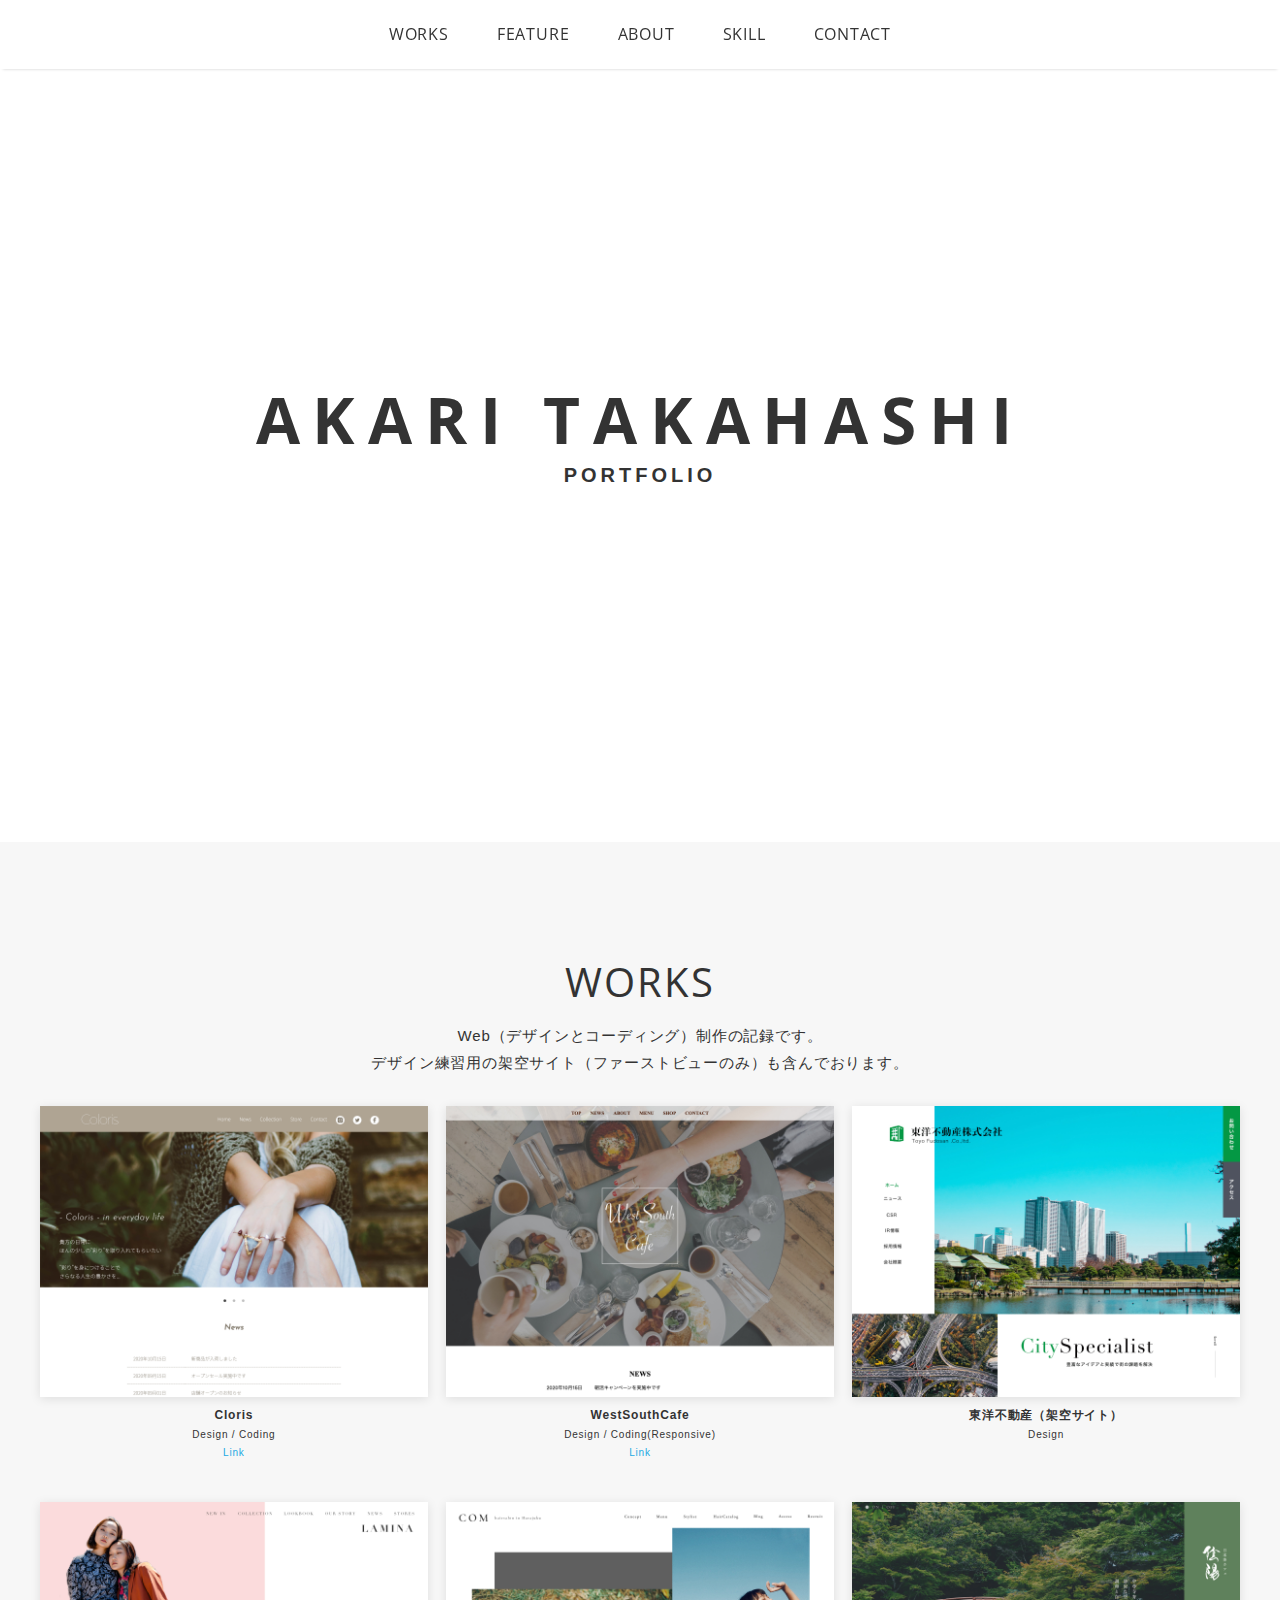
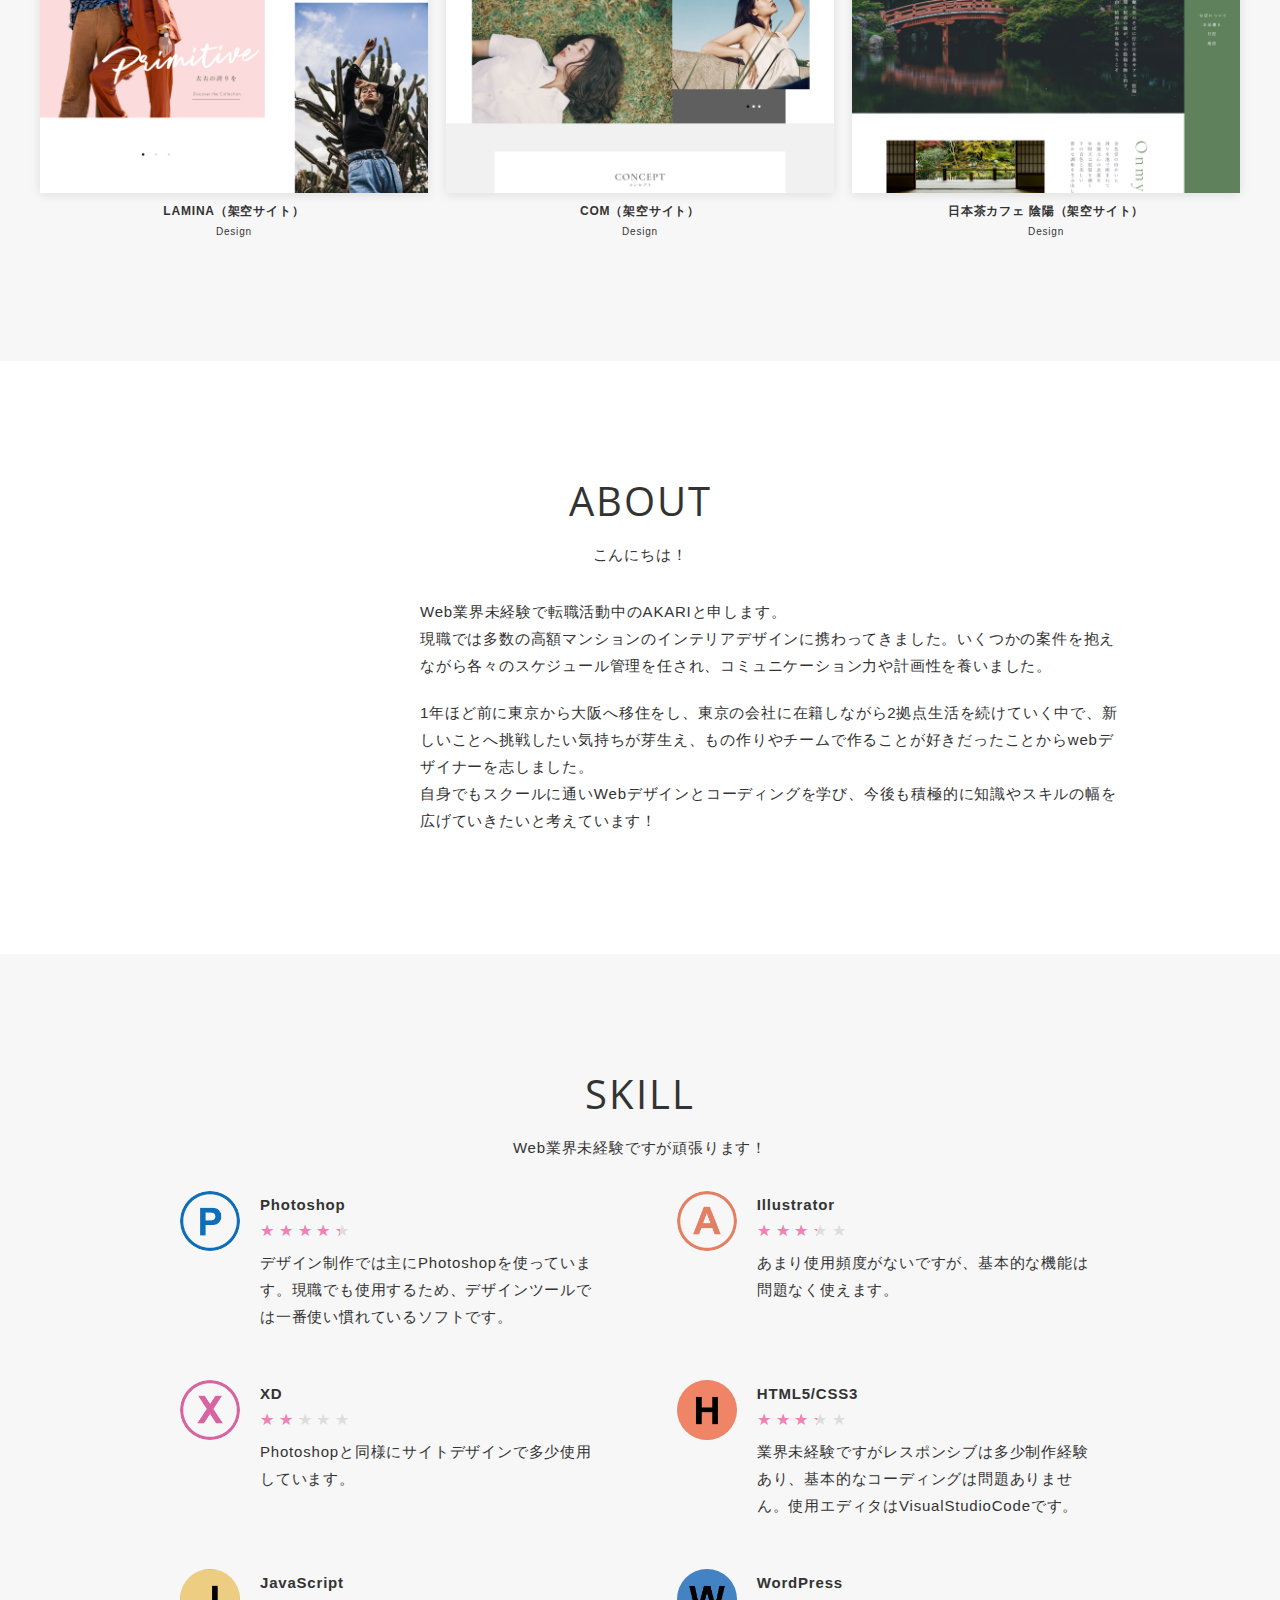
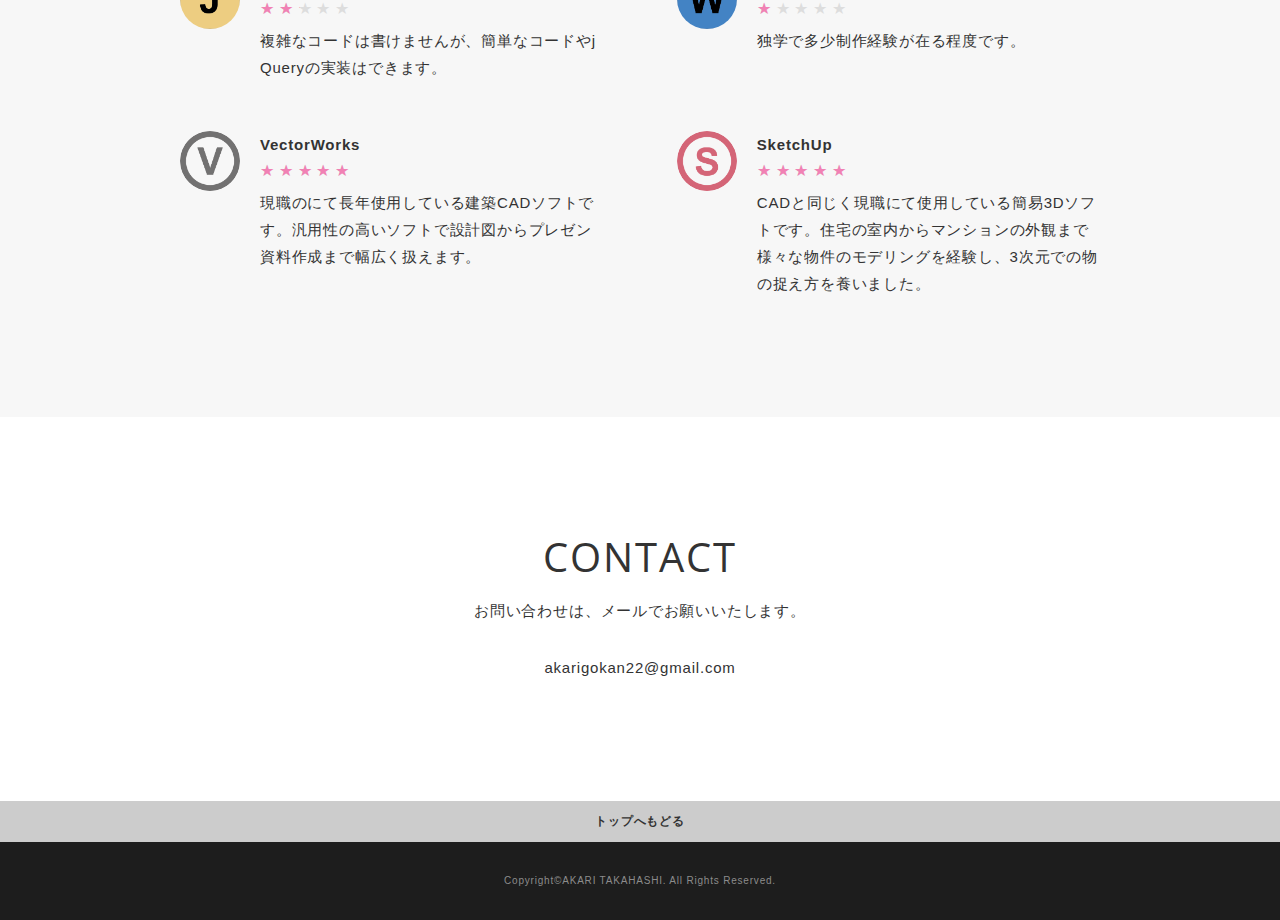
<file: index.html>
<!DOCTYPE html>
<html>

<head>
  <meta charset="utf-8">
  <meta name="viewport" content="width=device-width,initial-scale=1.0,user-scalable=no">
  <meta property='og:type' content='website'>
  <meta property='og:title' content='Webデザイナー志望 AKARI TAKAHASHIのポートフォリオ'>
  <meta property='og:url' content='URLが入る'>
  <meta property='og:description' content='Webデザイナー志望 AKARI TAKAHASHIのポートフォリオです！'>
  <meta property="og:image" content="img/ogp.png">
  <meta name="description" content="Webデザイナー志望 AKARI TAKAHASHIのポートフォリオです！" />
  <title>Webデザイナー志望 AKARI TAKAHASHIのポートフォリオ</title>
  <link href="https://fonts.googleapis.com/css?family=Open+Sans:700" rel="stylesheet">
  <link href="css/reset.css" media="all" rel="stylesheet" type="text/css" />
  <link href="css/photoswipe/photoswipe.css" media="all" rel="stylesheet" type="text/css" />
  <link href="css/photoswipe/default-skin/default-skin.css" media="all" rel="stylesheet" type="text/css" />
  <link href="css/style.css" media="all" rel="stylesheet" type="text/css" />
  <link rel="shortcut icon" href="img/favicon.ico" />
  <link rel=”canonical” href=”URLが入る” />
</head>

<body>
  <div class="wrapper">

    <!-- .gnav -->
    <nav class="gnav" class="fixed">
      <ul class="gnav-list">
        <li class="gnav-item"><a class="gnav-link" href="#works-section">WORKS</a></li>
        <li class="gnav-item"><a class="gnav-link" href="#feature-section">FEATURE</a></li>
        <li class="gnav-item"><a class="gnav-link" href="#about-section">ABOUT</a></li>
        <li class="gnav-item"><a class="gnav-link" href="#skill-section">SKILL</a></li>
        <li class="gnav-item"><a class="gnav-link" href="#contact-section">CONTACT</a></li>
      </ul>
    </nav>
    <!-- /.gnav -->

    <!-- .header -->
    <header class="header">
      <h1 class="logo">
        <div class="logo-title">AKARI TAKAHASHI</div>
        <div class="logo-subtitle">PORTFOLIO</div>
      </h1>
    </header>
    <!-- /.header -->

    <main class="content">

      <!-- .works-section -->
      <section class="works-section section" id="works-section">
        <div class="inner">
          <div class="section-heading">
            <h2 class="heading-primary">WORKS</h2>
          </div>
          <div class="section-lead">
            <p>Web（デザインとコーディング）制作の記録です。<br>デザイン練習用の架空サイト（ファーストビューのみ）も含んでおります。</p>
          </div>
          <div class="section-body works">
            <div class="works-list js-my-gallery">
              <figure class="works-item">
                <a href="img/works/cloris.jpg" data-size="960x720" class="works-image-wrapper works-link hover-action">
                  <img class="works-image lazyload fadein" src="img/placeholder4x3.png" data-src="img/works/cloris.jpg"
                    alt="" />
                </a>
                <figcaption class="works-body">
                  <div class="works-title">Cloris</div>
                  <div class="works-text">Design / Coding</div>
                  <div class="works-url"><a class="works-url-link" href="cloris/index.html" target="_blank">Link</a>
                  </div>
                </figcaption>
              </figure>
              <figure class="works-item">
                <a href="img/works/cafe.jpg" data-size="960x720" class="works-image-wrapper works-link hover-action">
                  <img class="works-image lazyload fadein" src="img/placeholder4x3.png" data-src="img/works/cafe.jpg"
                    alt="" />
                </a>
                <figcaption class="works-body">
                  <div class="works-title">WestSouthCafe</div>
                  <div class="works-text">Design / Coding(Responsive) </div>
                  <div class="works-url"><a class="works-url-link" href="cafe/index.html" target="_blank">Link</a>
                  </div>
                </figcaption>
              </figure>
              <figure class="works-item">
                <a href="img/works/corporate.jpg" data-size="960x720"
                  class="works-image-wrapper works-link hover-action">
                  <img class="works-image lazyload fadein" src="img/placeholder4x3.png"
                    data-src="img/works/corporate.jpg" alt="" />
                </a>
                <figcaption class="works-body">
                  <div class="works-title">東洋不動産（架空サイト）</div>
                  <div class="works-text">Design</div>
                </figcaption>
              </figure>
              <figure class="works-item">
                <a href="img/works/fashion.jpg" data-size="960x720" class="works-image-wrapper works-link hover-action">
                  <img class="works-image lazyload fadein" src="img/placeholder4x3.png" data-src="img/works/fashion.jpg"
                    alt="" />
                </a>
                <figcaption class="works-body">
                  <div class="works-title">LAMINA（架空サイト）</div>
                  <div class="works-text">Design</div>
                </figcaption>
              </figure>
              <figure class="works-item">
                <a href="img/works/hairsalon.jpg" data-size="960x720"
                  class="works-image-wrapper works-link hover-action">
                  <img class="works-image lazyload fadein" src="img/placeholder4x3.png"
                    data-src="img/works/hairsalon.jpg" alt="" />
                </a>
                <figcaption class="works-body">
                  <div class="works-title">COM（架空サイト）</div>
                  <div class="works-text">Design</div>
                </figcaption>
              </figure>
              <figure class="works-item">
                <a href="img/works/wa_cafe.jpg" data-size="960x720" class="works-image-wrapper works-link hover-action">
                  <img class="works-image lazyload fadein" src="img/placeholder4x3.png" data-src="img/works/wa_cafe.jpg"
                    alt="" />
                </a>
                <figcaption class="works-body">
                  <div class="works-title">日本茶カフェ 陰陽（架空サイト）</div>
                  <div class="works-text">Design</div>
                </figcaption>
              </figure>
            </div>
          </div>
        </div>
      </section>
      <!-- /.works-section -->


      <!-- .about-section -->
      <section class="about-section section" id="about-section">
        <div class="inner">
          <div class="section-heading">
            <h2 class="heading-primary">ABOUT</h2>
          </div>
          <div class="section-lead">
            <p>
              こんにちは！
            </p>
          </div>
          <div class="section-body about">
            <div class="about-item">
              <div class="about-image-wrapper">
                <img class="about-image lazyload fadein" data-src="img/about/profile.jpg" alt="">
              </div>
              <div class="about-body">
                <p>
                  Web業界未経験で転職活動中のAKARIと申します。<br>
                  現職では多数の高額マンションのインテリアデザインに携わってきました。いくつかの案件を抱えながら各々のスケジュール管理を任され、コミュニケーション力や計画性を養いました。
                </p>
                <p>
                  1年ほど前に東京から大阪へ移住をし、東京の会社に在籍しながら2拠点生活を続けていく中で、新しいことへ挑戦したい気持ちが芽生え、もの作りやチームで作ることが好きだったことからwebデザイナーを志しました。<br>
                  自身でもスクールに通いWebデザインとコーディングを学び、今後も積極的に知識やスキルの幅を広げていきたいと考えています！
                </p>
              </div>
            </div>
          </div>
        </div>
      </section>
      <!-- /.about-section -->

      <!-- .skill-section -->
      <section class="skill-section section" id="skill-section">
        <div class="inner">
          <div class="section-heading">
            <h2 class="heading-primary">SKILL</h2>
          </div>
          <div class="section-lead">
            <p>
              Web業界未経験ですが頑張ります！
            </p>
          </div>
          <div class="section-body skill">
            <div class="skill-list">
              <div class="skill-item">
                <div class="skill-image-wrapper">
                  <img class="skill-image" src="img/skill/icon_skill_4.png" alt="">
                </div>
                <div class="skill-body">
                  <h3 class="skill-title">Photoshop</h3>
                  <div class="skill-rating rating">
                    <div class="rate rate4"></div>
                  </div>
                  <p>
                    デザイン制作では主にPhotoshopを使っています。現職でも使用するため、デザインツールでは一番使い慣れているソフトです。</p>
                </div>
              </div>
              <div class="skill-item">
                <div class="skill-image-wrapper">
                  <img class="skill-image" src="img/skill/icon_skill_5.png" alt="">
                </div>
                <div class="skill-body">
                  <h3 class="skill-title">Illustrator</h3>
                  <div class="skill-rating rating">
                    <div class="rate rate3"></div>
                  </div>
                  <p>
                    あまり使用頻度がないですが、基本的な機能は問題なく使えます。</p>
                </div>
              </div>
              <div class="skill-item">
                <div class="skill-image-wrapper">
                  <img class="skill-image" src="img/skill/icon_skill_6.png" alt="">
                </div>
                <div class="skill-body">
                  <h3 class="skill-title">XD</h3>
                  <div class="skill-rating rating">
                    <div class="rate rate2"></div>
                  </div>
                  <p>
                    Photoshopと同様にサイトデザインで多少使用しています。</p>
                </div>
              </div>
              <div class="skill-item">
                <div class="skill-image-wrapper">
                  <img class="skill-image" src="img/skill/icon_skill_1.png" alt="">
                </div>
                <div class="skill-body">
                  <h3 class="skill-title">HTML5/CSS3</h3>
                  <div class="skill-rating rating">
                    <div class="rate rate3"></div>
                  </div>
                  <p>
                    業界未経験ですがレスポンシブは多少制作経験あり、基本的なコーディングは問題ありません。使用エディタはVisualStudioCodeです。</p>
                </div>
              </div>
              <div class="skill-item">
                <div class="skill-image-wrapper">
                  <img class="skill-image" src="img/skill/icon_skill_2.png" alt="">
                </div>
                <div class="skill-body">
                  <h3 class="skill-title">JavaScript</h3>
                  <div class="skill-rating rating">
                    <div class="rate rate2"></div>
                  </div>
                  <p>
                    複雑なコードは書けませんが、簡単なコードやjQueryの実装はできます。</p>
                </div>
              </div>
              <div class="skill-item">
                <div class="skill-image-wrapper">
                  <img class="skill-image" src="img/skill/icon_skill_3.png" alt="">
                </div>
                <div class="skill-body">
                  <h3 class="skill-title">WordPress</h3>
                  <div class="skill-rating rating">
                    <div class="rate rate1"></div>
                  </div>
                  <p>
                    独学で多少制作経験が在る程度です。</p>
                </div>
              </div>
              <div class="skill-item">
                <div class="skill-image-wrapper">
                  <img class="skill-image" src="img/skill/icon_skill_8.png" alt="">
                </div>
                <div class="skill-body">
                  <h3 class="skill-title">VectorWorks</h3>
                  <div class="skill-rating rating">
                    <div class="rate rate5"></div>
                  </div>
                  <p>
                    現職のにて長年使用している建築CADソフトです。汎用性の高いソフトで設計図からプレゼン資料作成まで幅広く扱えます。</p>
                </div>
              </div>
              <div class="skill-item">
                <div class="skill-image-wrapper">
                  <img class="skill-image" src="img/skill/icon_skill_9.png" alt="">
                </div>
                <div class="skill-body">
                  <h3 class="skill-title">SketchUp</h3>
                  <div class="skill-rating rating">
                    <div class="rate rate15"></div>
                  </div>
                  <p>
                    CADと同じく現職にて使用している簡易3Dソフトです。住宅の室内からマンションの外観まで様々な物件のモデリングを経験し、3次元での物の捉え方を養いました。</p>
                </div>
              </div>
          </div>
        </div>
      </section>
      <!-- /.skill-section -->

      <!-- .contact-section -->
      <section class="contact-section section" id="contact-section">
        <div class="inner">
          <div class="section-heading">
            <h2 class="heading-primary">CONTACT</h2>
          </div>
          <div class="section-lead">
            <p>
              お問い合わせは、<br class="sp-only">メールでお願いいたします。
            </p>
          </div>
          <div class="section-body contact">
            <div class="contact-text">akarigokan22@gmail.com</div>
          </div>
        </div>
      </section>
      <!-- /.contact-section -->

    </main>

    <!-- .footer -->
    <footer class="footer">
      <div class="page-top" id="js-page-top">
        トップへもどる
      </div>
      <div class="inner">
        <div class="copyright">Copyright&copy;AKARI TAKAHASHI. All Rights Reserved.</div>
      </div>
    </footer>
    <!-- /.footer -->

  </div>

  <!-- 下記はPhotoswipeプラグイン用 -->
  <!-- Root element of PhotoSwipe. Must have class pswp. -->
  <div class="pswp" tabindex="-1" role="dialog" aria-hidden="true">

    <!-- Background of PhotoSwipe.
       It's a separate element as animating opacity is faster than rgba(). -->
    <div class="pswp__bg"></div>

    <!-- Slides wrapper with overflow:hidden. -->
    <div class="pswp__scroll-wrap">

      <!-- Container that holds slides.
          PhotoSwipe keeps only 3 of them in the DOM to save memory.
          Don't modify these 3 pswp__item elements, data is added later on. -->
      <div class="pswp__container">
        <div class="pswp__item"></div>
        <div class="pswp__item"></div>
        <div class="pswp__item"></div>
      </div>

      <!-- Default (PhotoSwipeUI_Default) interface on top of sliding area. Can be changed. -->
      <div class="pswp__ui pswp__ui--hidden">

        <div class="pswp__top-bar">

          <!--  Controls are self-explanatory. Order can be changed. -->

          <div class="pswp__counter"></div>

          <button class="pswp__button pswp__button--close" title="Close (Esc)"></button>

          <button class="pswp__button pswp__button--share" title="Share"></button>

          <button class="pswp__button pswp__button--fs" title="Toggle fullscreen"></button>

          <button class="pswp__button pswp__button--zoom" title="Zoom in/out"></button>

          <!-- Preloader demo https://codepen.io/dimsemenov/pen/yyBWoR -->
          <!-- element will get class pswp__preloader--active when preloader is running -->
          <div class="pswp__preloader">
            <div class="pswp__preloader__icn">
              <div class="pswp__preloader__cut">
                <div class="pswp__preloader__donut"></div>
              </div>
            </div>
          </div>
        </div>

        <div class="pswp__share-modal pswp__share-modal--hidden pswp__single-tap">
          <div class="pswp__share-tooltip"></div>
        </div>

        <button class="pswp__button pswp__button--arrow--left" title="Previous (arrow left)">
        </button>

        <button class="pswp__button pswp__button--arrow--right" title="Next (arrow right)">
        </button>

        <div class="pswp__caption">
          <div class="pswp__caption__center"></div>
        </div>

      </div>

    </div>

  </div>
  <script src="https://ajax.googleapis.com/ajax/libs/jquery/3.5.1/jquery.min.js"></script>
  <script type='text/javascript' src="js/photoswipe/photoswipe.min.js"></script>
  <script type='text/javascript' src="js/photoswipe/photoswipe-ui-default.js"></script>
  <script type='text/javascript' src="js/photoswipe/photoswipe-setup.js"></script>
  <script type='text/javascript' src="js/lazysizes/lazysizes.min.js"></script>
  <script type='text/javascript' src="js/script.js"></script>
</body>

</html>
</file>
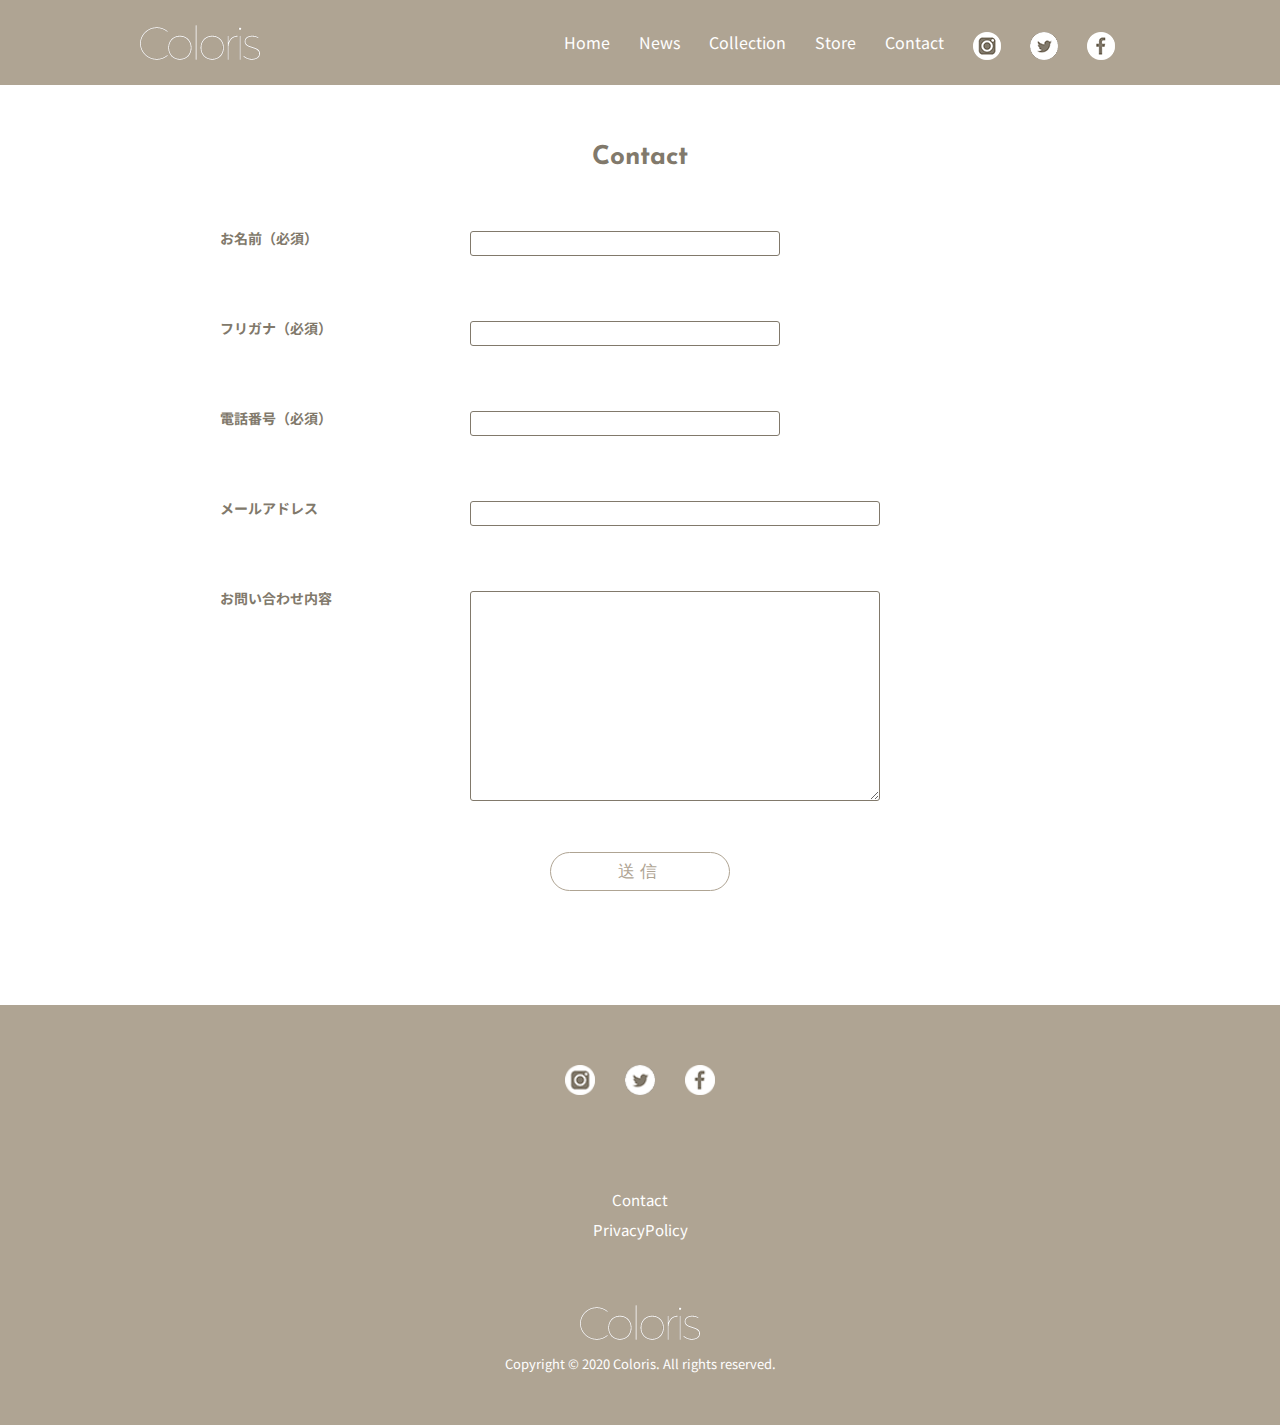
<file: cloris/contact.html>
<!DOCTYPE html>
<html lang="ja">
 <head>
 <meta charset="UTF-8">
 <title>Coloris_クロリ</title>
 <link rel="stylesheet" href="css/reset.css">
 <link rel="stylesheet" href="css/styles.css">
 <link href="https://fonts.googleapis.com/css2?family=Noto+Sans+JP:wght@100&display=swap" rel="stylesheet">
 <link href="https://fonts.googleapis.com/css2?family=Nunito+Sans&display=swap" rel="stylesheet">
 <link href="https://fonts.googleapis.com/css2?family=Josefin+Sans:ital,wght@1,200;1,600&display=swap" rel="stylesheet">
 </head>
    
<body id="contact_page">

<header>
<div class="header_inner">
  <div class="inner">
          <p class="header_logo"><img src="images/logo_white.png" alt=""></p>
        <nav class="header_nav">
            <ul>
                <li><a href="index.html">Home</a></li>
                <li><a href="">News</a></li>
                <li><a href="">Collection</a></li>
                <li><a href="">Store</a></li>
                <li><a href="">Contact</a></li>
                <li><a href=""><img src="images/icon_instagram.png" alt="Instagram" ></a></li>
                <li><a href=""><img src="images/icon_twitter.png" alt="Twitter" ></a></li>
                <li><a href=""><img src="images/icon_facebook.png" alt="Facebook" ></a></li>
            </ul>
          </nav>
  </div>
</div>
</header>

<main>
  <div class="main_inner">
   <div class="inner">
    <article>
    <h2>Contact</h2>
      <form action="#" method="post">
           
            <table>
              <tbody>
                <tr>
                    <th><label for="name">お名前（必須）</label></th>
                    <td><input type="text" name="name" required id="name"></td>
                </tr>
                <tr>
                    <th><label for="furigana">フリガナ（必須）</label></th>
                    <td><input type="text" name="furigana" required id="furigana"></td>
                </tr>
                <tr>
                    <th><label for="tell">電話番号（必須）</label></th>
                    <td><input type="tell" name="tell" required id="tell"></td>
                </tr>
                <tr>
                    <th><label for="mail">メールアドレス</label></th>
                    <td><input type="email" name="mail" required id="mail"></td>
                </tr>
                <tr>
                    <th><label for="commment">お問い合わせ内容</label></th>
                    <td><textarea name="comment" ></textarea></td>
                </tr>
              </tbody>
             </table>
            
            <div class="button" ><input type="submit" value="送信"></div>

    </form>
    </article>
   </div>
  </div>
</main>
    
<footer>
<div class="fotter_inner">
  <div class="inner">
    <nav class="sns">
            <ul>
              <li><img src="images/icon_instagram.png" alt="Instagram"></li>
              <li><img src="images/icon_twitter.png" alt="Twitter"></li>
              <li><img src="images/icon_facebook.png" alt="Facebook"></li>
            </ul>
   </nav>
    <nav>
            <ul>
              <li><a href="">Contact</a></li>
              <li><a href="">PrivacyPolicy</a></li>
            </ul>
    </nav>
    <h3><img src="images/logo_white.png" alt="Coloris" ></h3>
    <p>
    <small>Copyright &copy; 2020 Coloris. All rights reserved.</small>
    </p>
  </div>
    </div>
</footer>



</body>
</html>
</file>
<file: css/photoswipe/photoswipe.css>
/*! PhotoSwipe main CSS by Dmitry Semenov | photoswipe.com | MIT license */
/*
	Styles for basic PhotoSwipe functionality (sliding area, open/close transitions)
*/
/* pswp = photoswipe */
.pswp {
  display: none;
  position: absolute;
  width: 100%;
  height: 100%;
  left: 0;
  top: 0;
  overflow: hidden;
  -ms-touch-action: none;
  touch-action: none;
  z-index: 1500;
  -webkit-text-size-adjust: 100%;
  /* create separate layer, to avoid paint on window.onscroll in webkit/blink */
  -webkit-backface-visibility: hidden;
  outline: none; }
  .pswp * {
    -webkit-box-sizing: border-box;
            box-sizing: border-box; }
  .pswp img {
    max-width: none; }

/* style is added when JS option showHideOpacity is set to true */
.pswp--animate_opacity {
  /* 0.001, because opacity:0 doesn't trigger Paint action, which causes lag at start of transition */
  opacity: 0.001;
  will-change: opacity;
  /* for open/close transition */
  -webkit-transition: opacity 333ms cubic-bezier(0.4, 0, 0.22, 1);
          transition: opacity 333ms cubic-bezier(0.4, 0, 0.22, 1); }

.pswp--open {
  display: block; }

.pswp--zoom-allowed .pswp__img {
  /* autoprefixer: off */
  cursor: -webkit-zoom-in;
  cursor: -moz-zoom-in;
  cursor: zoom-in; }

.pswp--zoomed-in .pswp__img {
  /* autoprefixer: off */
  cursor: -webkit-grab;
  cursor: -moz-grab;
  cursor: grab; }

.pswp--dragging .pswp__img {
  /* autoprefixer: off */
  cursor: -webkit-grabbing;
  cursor: -moz-grabbing;
  cursor: grabbing; }

/*
	Background is added as a separate element.
	As animating opacity is much faster than animating rgba() background-color.
*/
.pswp__bg {
  position: absolute;
  left: 0;
  top: 0;
  width: 100%;
  height: 100%;
  background: #000;
  opacity: 0;
  -webkit-transform: translateZ(0);
          transform: translateZ(0);
  -webkit-backface-visibility: hidden;
  will-change: opacity; }

.pswp__scroll-wrap {
  position: absolute;
  left: 0;
  top: 0;
  width: 100%;
  height: 100%;
  overflow: hidden; }

.pswp__container,
.pswp__zoom-wrap {
  -ms-touch-action: none;
  touch-action: none;
  position: absolute;
  left: 0;
  right: 0;
  top: 0;
  bottom: 0; }

/* Prevent selection and tap highlights */
.pswp__container,
.pswp__img {
  -webkit-user-select: none;
  -moz-user-select: none;
  -ms-user-select: none;
      user-select: none;
  -webkit-tap-highlight-color: transparent;
  -webkit-touch-callout: none; }

.pswp__zoom-wrap {
  position: absolute;
  width: 100%;
  -webkit-transform-origin: left top;
  -ms-transform-origin: left top;
  transform-origin: left top;
  /* for open/close transition */
  -webkit-transition: -webkit-transform 333ms cubic-bezier(0.4, 0, 0.22, 1);
          transition: transform 333ms cubic-bezier(0.4, 0, 0.22, 1); }

.pswp__bg {
  will-change: opacity;
  /* for open/close transition */
  -webkit-transition: opacity 333ms cubic-bezier(0.4, 0, 0.22, 1);
          transition: opacity 333ms cubic-bezier(0.4, 0, 0.22, 1); }

.pswp--animated-in .pswp__bg,
.pswp--animated-in .pswp__zoom-wrap {
  -webkit-transition: none;
  transition: none; }

.pswp__container,
.pswp__zoom-wrap {
  -webkit-backface-visibility: hidden; }

.pswp__item {
  position: absolute;
  left: 0;
  right: 0;
  top: 0;
  bottom: 0;
  overflow: hidden; }

.pswp__img {
  position: absolute;
  width: auto;
  height: auto;
  top: 0;
  left: 0; }

/*
	stretched thumbnail or div placeholder element (see below)
	style is added to avoid flickering in webkit/blink when layers overlap
*/
.pswp__img--placeholder {
  -webkit-backface-visibility: hidden; }

/*
	div element that matches size of large image
	large image loads on top of it
*/
.pswp__img--placeholder--blank {
  background: #222; }

.pswp--ie .pswp__img {
  width: 100% !important;
  height: auto !important;
  left: 0;
  top: 0; }

/*
	Error message appears when image is not loaded
	(JS option errorMsg controls markup)
*/
.pswp__error-msg {
  position: absolute;
  left: 0;
  top: 50%;
  width: 100%;
  text-align: center;
  font-size: 14px;
  line-height: 16px;
  margin-top: -8px;
  color: #CCC; }

.pswp__error-msg a {
  color: #CCC;
  text-decoration: underline; }
</file>
<file: css/photoswipe/default-skin/default-skin.css>
/*! PhotoSwipe Default UI CSS by Dmitry Semenov | photoswipe.com | MIT license */
/*

	Contents:

	1. Buttons
	2. Share modal and links
	3. Index indicator ("1 of X" counter)
	4. Caption
	5. Loading indicator
	6. Additional styles (root element, top bar, idle state, hidden state, etc.)

*/
/*
	
	1. Buttons

 */
/* <button> css reset */
.pswp__button {
  width: 44px;
  height: 44px;
  position: relative;
  background: none;
  cursor: pointer;
  overflow: visible;
  -webkit-appearance: none;
  display: block;
  border: 0;
  padding: 0;
  margin: 0;
  float: right;
  opacity: 0.75;
  -webkit-transition: opacity 0.2s;
          transition: opacity 0.2s;
  -webkit-box-shadow: none;
          box-shadow: none; }
  .pswp__button:focus, .pswp__button:hover {
    opacity: 1; }
  .pswp__button:active {
    outline: none;
    opacity: 0.9; }
  .pswp__button::-moz-focus-inner {
    padding: 0;
    border: 0; }

/* pswp__ui--over-close class it added when mouse is over element that should close gallery */
.pswp__ui--over-close .pswp__button--close {
  opacity: 1; }

.pswp__button,
.pswp__button--arrow--left:before,
.pswp__button--arrow--right:before {
  background: url(default-skin.png) 0 0 no-repeat;
  background-size: 264px 88px;
  width: 44px;
  height: 44px; }

@media (-webkit-min-device-pixel-ratio: 1.1), (-webkit-min-device-pixel-ratio: 1.09375), (min-resolution: 105dpi), (min-resolution: 1.1dppx) {
  /* Serve SVG sprite if browser supports SVG and resolution is more than 105dpi */
  .pswp--svg .pswp__button,
  .pswp--svg .pswp__button--arrow--left:before,
  .pswp--svg .pswp__button--arrow--right:before {
    background-image: url(default-skin.svg); }
  .pswp--svg .pswp__button--arrow--left,
  .pswp--svg .pswp__button--arrow--right {
    background: none; } }

.pswp__button--close {
  background-position: 0 -44px; }

.pswp__button--share {
  background-position: -44px -44px; }

.pswp__button--fs {
  display: none; }

.pswp--supports-fs .pswp__button--fs {
  display: block; }

.pswp--fs .pswp__button--fs {
  background-position: -44px 0; }

.pswp__button--zoom {
  display: none;
  background-position: -88px 0; }

.pswp--zoom-allowed .pswp__button--zoom {
  display: block; }

.pswp--zoomed-in .pswp__button--zoom {
  background-position: -132px 0; }

/* no arrows on touch screens */
.pswp--touch .pswp__button--arrow--left,
.pswp--touch .pswp__button--arrow--right {
  visibility: hidden; }

/*
	Arrow buttons hit area
	(icon is added to :before pseudo-element)
*/
.pswp__button--arrow--left,
.pswp__button--arrow--right {
  background: none;
  top: 50%;
  margin-top: -50px;
  width: 70px;
  height: 100px;
  position: absolute; }

.pswp__button--arrow--left {
  left: 0; }

.pswp__button--arrow--right {
  right: 0; }

.pswp__button--arrow--left:before,
.pswp__button--arrow--right:before {
  content: '';
  top: 35px;
  background-color: rgba(0, 0, 0, 0.3);
  height: 30px;
  width: 32px;
  position: absolute; }

.pswp__button--arrow--left:before {
  left: 6px;
  background-position: -138px -44px; }

.pswp__button--arrow--right:before {
  right: 6px;
  background-position: -94px -44px; }

/*

	2. Share modal/popup and links

 */
.pswp__counter,
.pswp__share-modal {
  -webkit-user-select: none;
  -moz-user-select: none;
  -ms-user-select: none;
      user-select: none; }

.pswp__share-modal {
  display: block;
  background: rgba(0, 0, 0, 0.5);
  width: 100%;
  height: 100%;
  top: 0;
  left: 0;
  padding: 10px;
  position: absolute;
  z-index: 1600;
  opacity: 0;
  -webkit-transition: opacity 0.25s ease-out;
          transition: opacity 0.25s ease-out;
  -webkit-backface-visibility: hidden;
  will-change: opacity; }

.pswp__share-modal--hidden {
  display: none; }

.pswp__share-tooltip {
  z-index: 1620;
  position: absolute;
  background: #FFF;
  top: 56px;
  border-radius: 2px;
  display: block;
  width: auto;
  right: 44px;
  -webkit-box-shadow: 0 2px 5px rgba(0, 0, 0, 0.25);
          box-shadow: 0 2px 5px rgba(0, 0, 0, 0.25);
  -webkit-transform: translateY(6px);
      -ms-transform: translateY(6px);
          transform: translateY(6px);
  -webkit-transition: -webkit-transform 0.25s;
          transition: transform 0.25s;
  -webkit-backface-visibility: hidden;
  will-change: transform; }
  .pswp__share-tooltip a {
    display: block;
    padding: 8px 12px;
    color: #000;
    text-decoration: none;
    font-size: 14px;
    line-height: 18px; }
    .pswp__share-tooltip a:hover {
      text-decoration: none;
      color: #000; }
    .pswp__share-tooltip a:first-child {
      /* round corners on the first/last list item */
      border-radius: 2px 2px 0 0; }
    .pswp__share-tooltip a:last-child {
      border-radius: 0 0 2px 2px; }

.pswp__share-modal--fade-in {
  opacity: 1; }
  .pswp__share-modal--fade-in .pswp__share-tooltip {
    -webkit-transform: translateY(0);
        -ms-transform: translateY(0);
            transform: translateY(0); }

/* increase size of share links on touch devices */
.pswp--touch .pswp__share-tooltip a {
  padding: 16px 12px; }

a.pswp__share--facebook:before {
  content: '';
  display: block;
  width: 0;
  height: 0;
  position: absolute;
  top: -12px;
  right: 15px;
  border: 6px solid transparent;
  border-bottom-color: #FFF;
  -webkit-pointer-events: none;
  -moz-pointer-events: none;
  pointer-events: none; }

a.pswp__share--facebook:hover {
  background: #3E5C9A;
  color: #FFF; }
  a.pswp__share--facebook:hover:before {
    border-bottom-color: #3E5C9A; }

a.pswp__share--twitter:hover {
  background: #55ACEE;
  color: #FFF; }

a.pswp__share--pinterest:hover {
  background: #CCC;
  color: #CE272D; }

a.pswp__share--download:hover {
  background: #DDD; }

/*

	3. Index indicator ("1 of X" counter)

 */
.pswp__counter {
  position: absolute;
  left: 0;
  top: 0;
  height: 44px;
  font-size: 13px;
  line-height: 44px;
  color: #FFF;
  opacity: 0.75;
  padding: 0 10px; }

/*
	
	4. Caption

 */
.pswp__caption {
  position: absolute;
  left: 0;
  bottom: 0;
  width: 100%;
  min-height: 44px; }
  .pswp__caption small {
    font-size: 11px;
    color: #BBB; }

.pswp__caption__center {
  text-align: left;
  max-width: 420px;
  margin: 0 auto;
  font-size: 13px;
  padding: 10px;
  line-height: 20px;
  color: #CCC; }

.pswp__caption--empty {
  display: none; }

/* Fake caption element, used to calculate height of next/prev image */
.pswp__caption--fake {
  visibility: hidden; }

/*

	5. Loading indicator (preloader)

	You can play with it here - http://codepen.io/dimsemenov/pen/yyBWoR

 */
.pswp__preloader {
  width: 44px;
  height: 44px;
  position: absolute;
  top: 0;
  left: 50%;
  margin-left: -22px;
  opacity: 0;
  -webkit-transition: opacity 0.25s ease-out;
          transition: opacity 0.25s ease-out;
  will-change: opacity;
  direction: ltr; }

.pswp__preloader__icn {
  width: 20px;
  height: 20px;
  margin: 12px; }

.pswp__preloader--active {
  opacity: 1; }
  .pswp__preloader--active .pswp__preloader__icn {
    /* We use .gif in browsers that don't support CSS animation */
    background: url(preloader.gif) 0 0 no-repeat; }

.pswp--css_animation .pswp__preloader--active {
  opacity: 1; }
  .pswp--css_animation .pswp__preloader--active .pswp__preloader__icn {
    -webkit-animation: clockwise 500ms linear infinite;
            animation: clockwise 500ms linear infinite; }
  .pswp--css_animation .pswp__preloader--active .pswp__preloader__donut {
    -webkit-animation: donut-rotate 1000ms cubic-bezier(0.4, 0, 0.22, 1) infinite;
            animation: donut-rotate 1000ms cubic-bezier(0.4, 0, 0.22, 1) infinite; }

.pswp--css_animation .pswp__preloader__icn {
  background: none;
  opacity: 0.75;
  width: 14px;
  height: 14px;
  position: absolute;
  left: 15px;
  top: 15px;
  margin: 0; }

.pswp--css_animation .pswp__preloader__cut {
  /* 
			The idea of animating inner circle is based on Polymer ("material") loading indicator 
			 by Keanu Lee https://blog.keanulee.com/2014/10/20/the-tale-of-three-spinners.html
		*/
  position: relative;
  width: 7px;
  height: 14px;
  overflow: hidden; }

.pswp--css_animation .pswp__preloader__donut {
  -webkit-box-sizing: border-box;
          box-sizing: border-box;
  width: 14px;
  height: 14px;
  border: 2px solid #FFF;
  border-radius: 50%;
  border-left-color: transparent;
  border-bottom-color: transparent;
  position: absolute;
  top: 0;
  left: 0;
  background: none;
  margin: 0; }

@media screen and (max-width: 1024px) {
  .pswp__preloader {
    position: relative;
    left: auto;
    top: auto;
    margin: 0;
    float: right; } }

@-webkit-keyframes clockwise {
  0% {
    -webkit-transform: rotate(0deg);
            transform: rotate(0deg); }
  100% {
    -webkit-transform: rotate(360deg);
            transform: rotate(360deg); } }

@keyframes clockwise {
  0% {
    -webkit-transform: rotate(0deg);
            transform: rotate(0deg); }
  100% {
    -webkit-transform: rotate(360deg);
            transform: rotate(360deg); } }

@-webkit-keyframes donut-rotate {
  0% {
    -webkit-transform: rotate(0);
            transform: rotate(0); }
  50% {
    -webkit-transform: rotate(-140deg);
            transform: rotate(-140deg); }
  100% {
    -webkit-transform: rotate(0);
            transform: rotate(0); } }

@keyframes donut-rotate {
  0% {
    -webkit-transform: rotate(0);
            transform: rotate(0); }
  50% {
    -webkit-transform: rotate(-140deg);
            transform: rotate(-140deg); }
  100% {
    -webkit-transform: rotate(0);
            transform: rotate(0); } }

/*
	
	6. Additional styles

 */
/* root element of UI */
.pswp__ui {
  -webkit-font-smoothing: auto;
  visibility: visible;
  opacity: 1;
  z-index: 1550; }

/* top black bar with buttons and "1 of X" indicator */
.pswp__top-bar {
  position: absolute;
  left: 0;
  top: 0;
  height: 44px;
  width: 100%; }

.pswp__caption,
.pswp__top-bar,
.pswp--has_mouse .pswp__button--arrow--left,
.pswp--has_mouse .pswp__button--arrow--right {
  -webkit-backface-visibility: hidden;
  will-change: opacity;
  -webkit-transition: opacity 333ms cubic-bezier(0.4, 0, 0.22, 1);
          transition: opacity 333ms cubic-bezier(0.4, 0, 0.22, 1); }

/* pswp--has_mouse class is added only when two subsequent mousemove events occur */
.pswp--has_mouse .pswp__button--arrow--left,
.pswp--has_mouse .pswp__button--arrow--right {
  visibility: visible; }

.pswp__top-bar,
.pswp__caption {
  background-color: rgba(0, 0, 0, 0.5); }

/* pswp__ui--fit class is added when main image "fits" between top bar and bottom bar (caption) */
.pswp__ui--fit .pswp__top-bar,
.pswp__ui--fit .pswp__caption {
  background-color: rgba(0, 0, 0, 0.3); }

/* pswp__ui--idle class is added when mouse isn't moving for several seconds (JS option timeToIdle) */
.pswp__ui--idle .pswp__top-bar {
  opacity: 0; }

.pswp__ui--idle .pswp__button--arrow--left,
.pswp__ui--idle .pswp__button--arrow--right {
  opacity: 0; }

/*
	pswp__ui--hidden class is added when controls are hidden
	e.g. when user taps to toggle visibility of controls
*/
.pswp__ui--hidden .pswp__top-bar,
.pswp__ui--hidden .pswp__caption,
.pswp__ui--hidden .pswp__button--arrow--left,
.pswp__ui--hidden .pswp__button--arrow--right {
  /* Force paint & create composition layer for controls. */
  opacity: 0.001; }

/* pswp__ui--one-slide class is added when there is just one item in gallery */
.pswp__ui--one-slide .pswp__button--arrow--left,
.pswp__ui--one-slide .pswp__button--arrow--right,
.pswp__ui--one-slide .pswp__counter {
  display: none; }

.pswp__element--disabled {
  display: none !important; }

.pswp--minimal--dark .pswp__top-bar {
  background: none; }
</file>
<file: css/style.css>
*,
*:before,
*:after {
  box-sizing: border-box;
}

body {
  font-family: "ヒラギノ角ゴ Pro W3", "Hiragino Kaku Gothic Pro",
  "游ゴシック Medium", "Yu Gothic Medium", "游ゴシック体", YuGothic,
  "メイリオ", Meiryo, Osaka, "ＭＳ Ｐゴシック", "MS PGothic", sans-serif;
  font-size: 15px;
  line-height: 1.8;
  letter-spacing: .8px;
  word-break: break-all;
  color: #333;
}

a {
  text-decoration: none;
  color: #1ca9e3;
}

img {
  max-width: 100%;
  height: auto;
  vertical-align: middle;
  border-style: none;
}

ul,
li {
  list-style: none;
}

.pc-only {
  display: block;
}

.sp-only {
  display: none;
}

.hover-action {
  display: block;
  -webkit-transition: all .3s;
  transition: all .3s;
  -webkit-box-shadow: 0 2px 10px 0 rgba(0, 0, 0, .1);
  box-shadow: 0 2px 10px 0 rgba(0, 0, 0, .1);
}

.hover-action:hover {
  -webkit-transition: all .3s;
  transition: all .3s;
  -webkit-transform: translate(0, -4px);
  transform: translate(0, -4px);
  -webkit-box-shadow: 0 10px 20px 0 rgba(0, 0, 0, .12);
  box-shadow: 0 10px 20px 0 rgba(0, 0, 0, .12);
}

/*--------------------------------
 文字
---------------------------------*/
.heading-primary {
  font-family: "Open sans", sans-serif;
  font-size: 40px;
  font-weight: normal;
  line-height: 1;
  margin-bottom: 15px;
  letter-spacing: .05em;
}

.section-heading {
  margin-bottom: 20px;
  text-align: center;
}

.section-lead {
  margin-bottom: 30px;
  text-align: center;
}

.text-bold {
  font-weight: bold;
}

/*--------------------------------
 レイアウト
---------------------------------*/
.wrapper {
  padding-top: 68px;
}

.section {
  padding: 120px 0;
}

.section:nth-of-type(odd) {
  background-color: #f7f7f7;
}

.inner {
  max-width: 1380px;
  margin: 0 auto;
  padding: 0 40px;
}

/*--------------------------------
ヘッダー
---------------------------------*/
.header {
  display: flex;
  align-items: center;
  justify-content: center;
  height: 86vh;
}

.logo {
  position: relative;
  margin-bottom: 30px;
  padding: 0 20px;
  text-align: center;
}

.logo-title {
  font-family: "Open sans", sans-serif;
  font-size: 64px;
  line-height: 1;
  letter-spacing: .2em;
}

.logo-subtitle {
  font-size: 20px;
  margin-top: 5px;
  text-align: center;
  letter-spacing: .2em;
}

/*--------------------------------
 グローバルナビ
---------------------------------*/
.gnav {
  position: fixed;
  top: 0;
  left: 0;
  z-index: 100;
  width: 100%;
  background-color: #fff;
  -webkit-box-shadow: 0 3px 3px -3px rgba(0, 0, 0, .2);
  -moz-box-shadow: 0 3px 3px -3px rgba(0, 0, 0, .2);
  box-shadow: 0 3px 3px -3px rgba(0, 0, 0, .2);
}

.gnav-list {
  display: flex;
  flex-wrap: wrap;
  justify-content: center;
}

.gnav-item {
  font-family: "Open sans", sans-serif;
  font-size: 16px;
  padding: 0 24px;
  letter-spacing: .05em;
}

.gnav-link {
  position: relative;
  display: inline-block;
  padding: 20px 0;
  -webkit-transition: .3s;
  transition: .3s;
  color: #333;
}

.gnav-link:hover {
  opacity: 1;
}

.gnav-link:after {
  position: absolute;
  bottom: 0;
  left: 50%;
  width: 0;
  height: 3px;
  content: "";
  transition: .3s;
  -webkit-transform: translateX(-50%);
  transform: translateX(-50%);
  background-color: #333;
}

.gnav-link:hover:after {
  width: 100%;
}

/* iOS対策 */
.ios .gnav-link:after,
.ios .gnav-link:hover:after {
  display: none;
}

/*--------------------------------
 Works
---------------------------------*/
.works-list {
  display: flex;
  flex-wrap: wrap;
  margin-bottom: -40px;
}

.works-item {
  flex: 0 0 32.31552%;
  margin-right: 1.52671%;
  margin-bottom: 40px;
}

.works-item:nth-of-type(3n) {
  margin-right: 0;
}

.works-body {
  text-align: center;
}

.works-title {
  font-size: 12px;
  font-weight: bold;
  margin-top: 8px;
}

.works-text {
  font-size: 10px;
}

.works-url {
  font-size: 10px;
}

.works-image.fadein {
  -webkit-transition: 1.5s;
  transition: 1.5s;
  opacity: 0;
}

.works-image.fadein.lazyloaded {
  opacity: 1;
}

/*--------------------------------
 Feature
---------------------------------*/
.feature-item {
  display: flex;
  flex-wrap: wrap;
}

.feature-image-wrapper {
  flex: 0 0 45%;
  margin-right: 40px;
}

.feature-body {
  flex: 1;
}

.feature-body p:not(:last-child) {
  margin-bottom: 20px;
}

/*--------------------------------
 About
---------------------------------*/
.about-section .inner {
  max-width: 1040px;
}

.about-item {
  display: flex;
  flex-wrap: wrap;
  justify-content: space-between;
}

.about-image-wrapper {
  flex: 0 0 220px;
  margin-right: 40px;
}

.about-image {
  border-radius: 50%;
  box-shadow: 0 0 25px 0 #d9d9d9;
}

.about-body {
  flex: 1;
}

.about-body p:not(:last-child) {
  margin-bottom: 20px;
}

/*--------------------------------
 Skill
---------------------------------*/
.skill-section .inner {
  max-width: 1000px;
}

.skill-list {
  display: flex;
  flex-wrap: wrap;
  justify-content: space-between;
  margin-bottom: -50px;
}

.skill-item {
  display: flex;
  flex: 0 0 46%;
  flex-wrap: wrap;
  justify-content: space-between;
  margin-bottom: 50px;
}

.skill-image-wrapper {
  flex: 0 0 60px;
  margin-right: 20px;
}

.skill-image{
  border-radius: 50%;
}

.skill-body {
  flex: 1;
}

.skill-body p:not(:last-child) {
  margin-bottom: 20px;
}

.skill-title {
  margin-bottom: 3px;
}

.rate {
  position: relative;
  font-size: 16px;
  display: inline-block;
  width: 100%;
  height: 20px;
  letter-spacing: .3em;
}

.rate:before,
.rate:after {
  position: absolute;
  top: 0;
  left: 0;
  line-height: 20px;
  display: inline-block;
  height: 20px;
  content: "★★★★★";
}

.rate:before {
  color: #ddd;
}

.rate:after {
  overflow: hidden;
  white-space: nowrap;
  color: #f181b4;
}

.rate1:after {
  width: 20px;
}

.rate2:after {
  width: 40px;
}

.rate3:after {
  width: 60px;
}

.rate4:after {
  width: 80px;
}

.rate5:after {
  width: 100px;
}

/*--------------------------------
 Contact
---------------------------------*/
.contact-list {
  display: flex;
  align-items: flex-end;
  flex-wrap: wrap;
  justify-content: center;
}

.contact-item {
  width: 50px;
  margin: 0 20px;
  text-align: center;
}

.contact-text {
  margin-top: 10px;
  text-align: center;
}

/*--------------------------------
 フッター
---------------------------------*/
.footer {
  background-color: #1d1d1d;
}

.footer .inner {
  padding: 30px;
}

.copyright {
  font-size: 10px;
  text-align: center;
  color: #8c8c8c;
}

.page-top {
  font-size: 12px;
  font-weight: bold;
  display: block;
  padding: 10px;
  cursor: pointer;
  text-align: center;
  background-color: #ccc;
}

/*media Queries 767
----------------------------------------------------*/
@media screen and (max-width: 767px) {
  body {
    font-size: 14px;
    line-height: 1.7;
  }

  .pc-only {
    display: none;
  }

  .sp-only {
    display: block;
  }

  .hover-action {
    -webkit-transition: none;
    transition: none;
  }

  .hover-action:hover {
    -webkit-transition: none;
    transition: none;
    -webkit-transform: none;
    transform: none;
  }

  /* 文字 */
  .section-heading {
    margin-bottom: 20px;
  }

  .heading-primary {
    font-size: 22px;
  }

  /* レイアウト */
  .wrapper {
    padding-top: 82px;
  }

  .section {
    padding: 60px 0;
  }

  .section .inner {
    padding: 0 15px;
  }

  /* ヘッダー */
  .header {
    height: 70vh;
  }

  .logo-title {
    font-size: 28px;
    letter-spacing: .16em;
  }

  .logo-subtitle {
    font-size: 14px;
  }

  /* グローバルナビ */
  .gnav {
    padding: 15px 0;
  }

  .gnav-item {
    font-size: 13px;
    padding: 2px 15px;
  }

  .gnav-link {
    padding: 0;
  }

  .gnav-link:hover {
    opacity: 1;
  }

  .gnav-link:after {
    display: none;
  }

  /* Works */
  .works-body {
    text-align: left;
  }

  .works-title {
    font-size: 10px;
  }

  .works-list {
    justify-content: space-between;
  }

  .works-item {
    flex: 0 0 48%;
    margin-right: 0;
    margin-bottom: 30px;
  }

  /* Feature */
  .feature-item {
    display: block;
  }

  .feature-image-wrapper {
    max-width: 100%;
    margin-right: 0;
    margin-bottom: 20px;
  }

  /* About */
  .about-item {
    display: block;
  }

  .about-image-wrapper {
    width: 100px;
    max-width: 100%;
    margin: 0 auto 20px;
  }

  /* Skill */
  .skill-list {
    display: block;
    margin-bottom: 0;
  }

  .skill-item {
    max-width: 100%;
    margin-bottom: 35px;
  }

  .skill-item:last-child {
    margin-bottom: 0;
  }

  .skill-image-wrapper {
    flex: 0 0 75px;
    margin-right: 15px;
  }

  .rate {
    font-size: 15px;
    height: 15px;
  }

  .rate:before,
  .rate:after {
    line-height: 15px;
    height: 15px;
  }

  .rate1:after {
    width: 15px;
  }

  .rate2:after {
    width: 35px;
  }

  .rate3:after {
    width: 55px;
  }

  .rate4:after {
    width: 75px;
  }

  .rate5:after {
    width: 95px;
  }

  /* Contact */
  .contact-item {
    width: 40px;
    margin: 0 10px;
  }

  /* フッター */
  .footer .inner {
    padding: 20px 0;
  }
}
</file>
<file: cloris/css/styles.css>
/*初期設定------------*/

p {
	line-height: 1.7;
}
a:link{
	color: #fff;
	text-decoration:none;
}
a:visited{
	color: #666;
}
a:hover{
	color: #afa493;
}

header a:visited {
	color:#fff;
}

header a:hover {
	color: #E9DCD7;
}

footer a:visited {
	color:#fff;
}

footer a:hover {
	color: #E9DCD7;
}


img{
	border: 0;
	vertical-align:bottom;
}
em,address{
	font-style:normal;
}



.inner{
	width:1000px;
	margin:0 auto;
	font-size:15px;
}

body{
	font-family: 'Noto Sans JP', sans-serif;
	font-size:75%;
}

.top_btn{
    position: fixed;
    bottom: 70px;
    right: 100px;
    z-index: 20;
    width: 60px;
    height: 60px;
    border-radius:100%;
    background: #dddddd;
}

.top_btn img{
    width: 40px;
    height: 30px;
    padding: 13px 10px 7px 10px;
}

.top_btn:hover{
    opacity: 0.5;
}

/*ヘッダーナビ------------*/

header{
	height: 85px;	
	background:#afa493;
}

.header_inner{
	overflow: hidden;
	padding: 25px 0;

}


.header_logo img{
	width:120px;
	height:35px;
	float:left;
}



.header_nav ul{
	color: #fff;
	float:right;
	line-height: 35px;
	font-size: 16px;
}

.header_nav ul li{
	display:inline;
	margin-right:25px;
}



.header_nav img:hover{
	opacity: 0.5;
}



/*メインコンテンツ------------*/
h2{
	font-family: 'Josefin Sans', sans-serif;
	font-size:26px;
	padding-bottom:60px;
	text-align: center;
    
}

.myslider{
	padding-bottom: 30px;
}

.myslider_content{
	position: relative;
}

.myslider_text{
	position: absolute;
	bottom: 10%;
	left: 5%;
	font-size: 17px;
	color: #fff;
}



.myslider_text1{
	padding-bottom: 30px;
	font-size: 30px;
	font-family: 'Josefin Sans', sans-serif;
	letter-spacing: 1px;
}


.myslider img{
	width: 100%;
}

 .about_text1{
	padding:280px 0px 50px;
	font-size: 17px;
}

.about_text2{
	line-height:35px;
	font-size: 16px;
}

.news{
	background:#fff;
	height:380px;
	color:#81796b;
	padding:60px 0;

}

.news dl {
	width: 700px;
	list-style:none;
	 margin: auto;
}

.news dl dt{
    width: 150px;
	border-bottom: 1px dotted #81796b;
    float: left;
    padding: 20px;
}

.news dl  dd{
    width: 470px;
    border-bottom: 1px dotted #81796b;
    float: left;
    padding: 20px;
}


.collection{
	background:#afa493;
	height:800px;
	color:#fff;
	padding:90px 0 30px 0;
}

.pic_field{
	display: flex;
	flex-wrap: wrap;
	justify-content: space-between;
}

.pic_field figure{
	margin-bottom: 30px;
	position: relative;
}

figure .hover_mask{
	position: absolute;
	color: #fff;
	font-size: 16px;
	font-weight: bolder;
	line-height: 25px;
	top: 70%;
	left: 10%;
	opacity: 0;
	transition-duration: 0.5s;
}

.collection .pic_field figure:hover .hover_mask{
	opacity: 1;
}

.collection .pic_field  img:hover{
	opacity: 0.4;
}

.collection_more{
	width:180px;
	border:#fff solid 1px;
    color:#afa493;
	font-size:18px;
	border-radius:20px;
	text-align:center;
	line-height: 35px;
	letter-spacing: 1px;
	margin:50px auto 0;
}

.collection_more a:link{
	color: #fff;
	text-decoration:none;
}

.collection_more  a:hover {
	color: #E9DCD7;
}

.store{
	background:#fff;
	height:500px;
	color:#81796b;
	padding:90px 0 30px 0;
}

iframe{
	float:left;
}

.store_info{
	width:400px;
	float:right;
}

.store_info h3 img{
	padding-top: 90px;
	padding-bottom:40px;
    width:120px;
	height:35px;
}

address{
	padding-bottom:20px;
	line-height: 21px;
}

.store_info_table {
	width: 350px;
}

.store_info_table dt{
	float: left;
	width: 85px;

}

.store_info_table dd{
	width: 265px;
	float: left;
	margin-bottom: 10px;
}

/*フッダー------------*/

footer{
	background:#afa493;
	height:300px;
	color:#fff;
	padding:60px 80px;
	text-align: center;
	position: relative;
}

footer .sns ul{
	display: flex;
	margin: 0 auto 30px;
	width: 150px;
	justify-content: space-between;
}

footer .sns ul li{
	list-style: none;
}

footer .sns img{
	width: 30px;
}

footer .sns img:hover{
	opacity: 0.5;
}

footer nav{
	padding-bottom: 60px;
	line-height: 30px;

}
footer h3 img{
	padding-bottom: 10px;
	width:120px;
	height:35px;
}

footer small{
	font-size: small;
}



/*コンタクト-----------------*/

article{
	background:#fff;
	height:800px;
	color:#81796b;
	padding:60px 80px;
}


table tr{
	height:90px;
}

table tr th{
	font-size:14px;
	width:200px;
	text-align:left;
	padding-right:50px;
	vertical-align:top;
}

input[type="text"],input[type="tell"],input[type="email"],textarea{
    border: solid 1px #81796b;
    padding:4px;
    border-radius: 3px
}

table tr td input[type="text"]{
	width:300px;
}

table tr td input[type="tell"]{
	width:300px;
}

table tr td input[type="email"]{
	width:400px;
}

table tr td textarea{
	width: 400px;
	height: 200px;
    resize: vertical;
}

.button{	
	text-align: center;
}

input[type="submit"]{
	width:180px;
	border:#afa493 solid 1px;
    color:#afa493;
	font-size:17px;
	border-radius:20px;
	text-align:center;
	line-height: 35px;
	letter-spacing: 5px;
	margin:50px auto 0;
    background: #fff;
}


input[type="submit"] :hover{
	color: #666;
}
</file>
